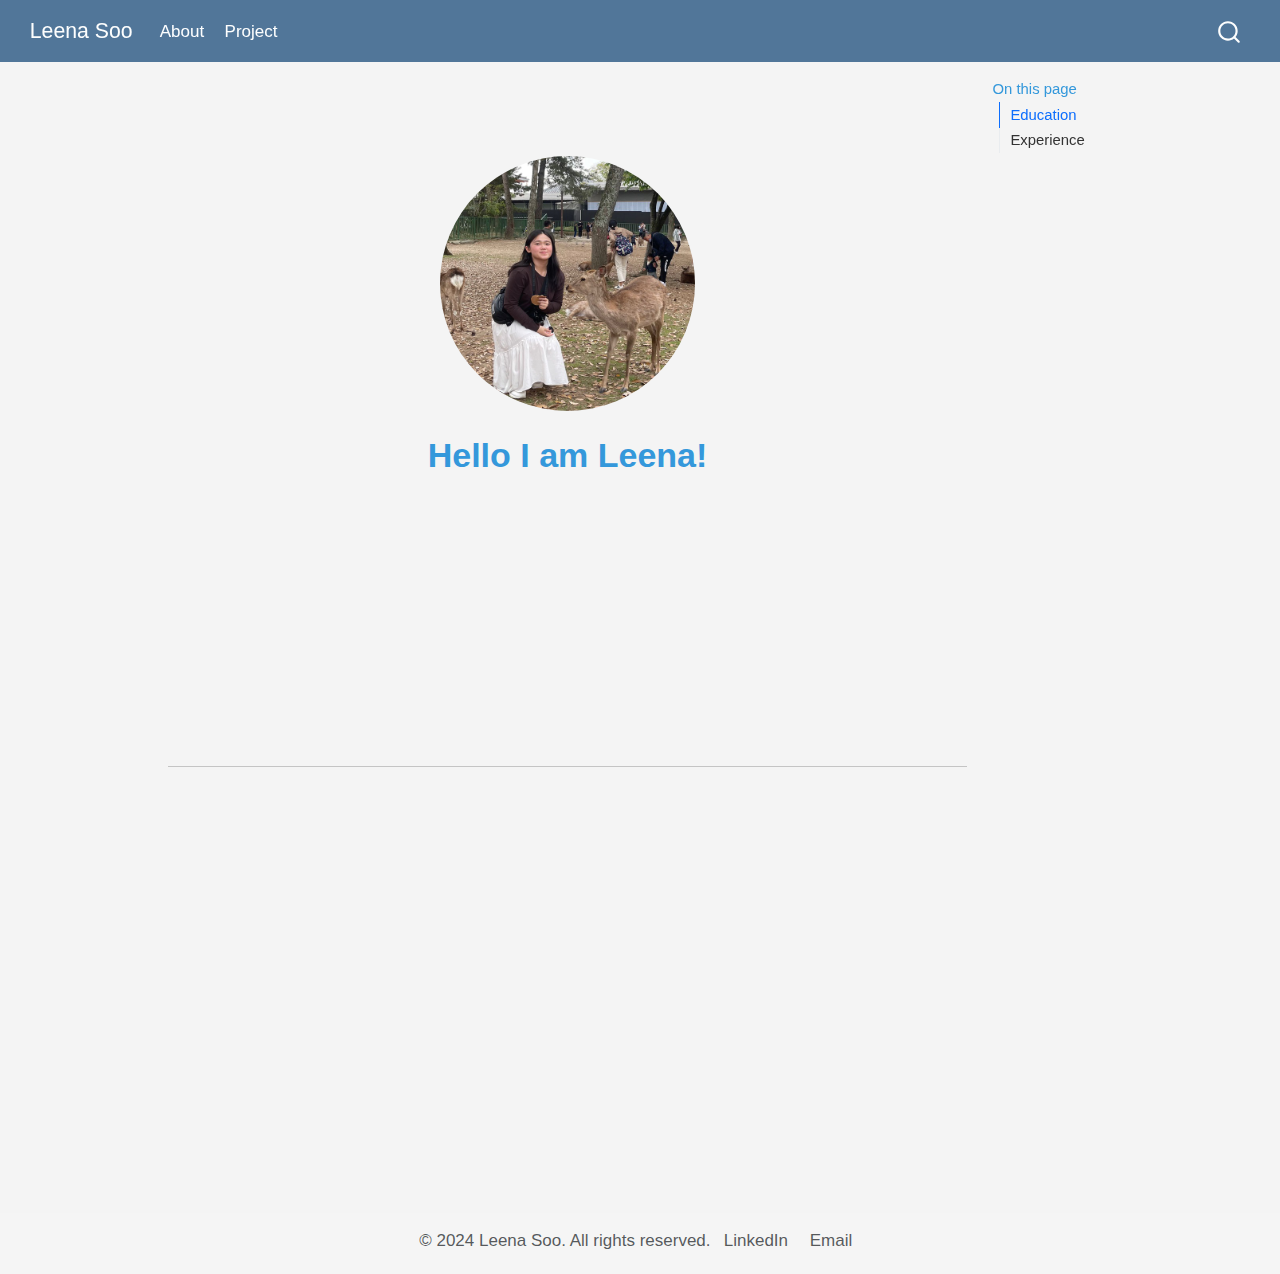
<file: docs/index.html>
<!DOCTYPE html>
<html xmlns="http://www.w3.org/1999/xhtml" lang="en" xml:lang="en"><head>

<meta charset="utf-8">
<meta name="generator" content="quarto-1.4.554">

<meta name="viewport" content="width=device-width, initial-scale=1.0, user-scalable=yes">


<title>Leena Soo - Hello I am Leena!</title>
<style>
code{white-space: pre-wrap;}
span.smallcaps{font-variant: small-caps;}
div.columns{display: flex; gap: min(4vw, 1.5em);}
div.column{flex: auto; overflow-x: auto;}
div.hanging-indent{margin-left: 1.5em; text-indent: -1.5em;}
ul.task-list{list-style: none;}
ul.task-list li input[type="checkbox"] {
  width: 0.8em;
  margin: 0 0.8em 0.2em -1em; /* quarto-specific, see https://github.com/quarto-dev/quarto-cli/issues/4556 */ 
  vertical-align: middle;
}
</style>


<script src="site_libs/quarto-nav/quarto-nav.js"></script>
<script src="site_libs/quarto-nav/headroom.min.js"></script>
<script src="site_libs/clipboard/clipboard.min.js"></script>
<script src="site_libs/quarto-search/autocomplete.umd.js"></script>
<script src="site_libs/quarto-search/fuse.min.js"></script>
<script src="site_libs/quarto-search/quarto-search.js"></script>
<meta name="quarto:offset" content="./">
<script src="site_libs/quarto-html/quarto.js"></script>
<script src="site_libs/quarto-html/popper.min.js"></script>
<script src="site_libs/quarto-html/tippy.umd.min.js"></script>
<link href="site_libs/quarto-html/tippy.css" rel="stylesheet">
<link href="site_libs/quarto-html/quarto-syntax-highlighting.css" rel="stylesheet" id="quarto-text-highlighting-styles">
<script src="site_libs/bootstrap/bootstrap.min.js"></script>
<link href="site_libs/bootstrap/bootstrap-icons.css" rel="stylesheet">
<link href="site_libs/bootstrap/bootstrap.min.css" rel="stylesheet" id="quarto-bootstrap" data-mode="light">
<script id="quarto-search-options" type="application/json">{
  "location": "navbar",
  "copy-button": false,
  "collapse-after": 3,
  "panel-placement": "end",
  "type": "overlay",
  "limit": 50,
  "keyboard-shortcut": [
    "f",
    "/",
    "s"
  ],
  "show-item-context": false,
  "language": {
    "search-no-results-text": "No results",
    "search-matching-documents-text": "matching documents",
    "search-copy-link-title": "Copy link to search",
    "search-hide-matches-text": "Hide additional matches",
    "search-more-match-text": "more match in this document",
    "search-more-matches-text": "more matches in this document",
    "search-clear-button-title": "Clear",
    "search-text-placeholder": "",
    "search-detached-cancel-button-title": "Cancel",
    "search-submit-button-title": "Submit",
    "search-label": "Search"
  }
}</script>


<link rel="stylesheet" href="styles.css">
</head>

<body class="nav-fixed">

<div id="quarto-search-results"></div>
  <header id="quarto-header" class="headroom fixed-top">
    <nav class="navbar navbar-expand-lg " data-bs-theme="dark">
      <div class="navbar-container container-fluid">
      <div class="navbar-brand-container mx-auto">
    <a class="navbar-brand" href="./index.html">
    <span class="navbar-title">Leena Soo</span>
    </a>
  </div>
            <div id="quarto-search" class="" title="Search"></div>
          <button class="navbar-toggler" type="button" data-bs-toggle="collapse" data-bs-target="#navbarCollapse" aria-controls="navbarCollapse" aria-expanded="false" aria-label="Toggle navigation" onclick="if (window.quartoToggleHeadroom) { window.quartoToggleHeadroom(); }">
  <span class="navbar-toggler-icon"></span>
</button>
          <div class="collapse navbar-collapse" id="navbarCollapse">
            <ul class="navbar-nav navbar-nav-scroll me-auto">
  <li class="nav-item">
    <a class="nav-link active" href="./index.html" aria-current="page"> 
<span class="menu-text">About</span></a>
  </li>  
  <li class="nav-item">
    <a class="nav-link" href="./project.html"> 
<span class="menu-text">Project</span></a>
  </li>  
</ul>
          </div> <!-- /navcollapse -->
          <div class="quarto-navbar-tools">
</div>
      </div> <!-- /container-fluid -->
    </nav>
</header>
<!-- content -->
<div id="quarto-content" class="quarto-container page-columns page-rows-contents page-layout-article page-navbar">
<!-- sidebar -->
<!-- margin-sidebar -->
    <div id="quarto-margin-sidebar" class="sidebar margin-sidebar">
        <nav id="TOC" role="doc-toc" class="toc-active">
    <h2 id="toc-title">On this page</h2>
  <ul>
  <li><a href="#education" id="toc-education" class="nav-link active" data-scroll-target="#education">Education</a></li>
  <li><a href="#experience" id="toc-experience" class="nav-link" data-scroll-target="#experience">Experience</a></li>
  </ul>
</nav>
    </div>
<!-- main -->
<div class="quarto-about-jolla content">
  <img src="img/me.jpg" class="about-image
  round " style="height: 15em; width: 15em;">
 <header id="title-block-header" class="quarto-title-block default">
<div class="quarto-title">
<h1 class="title">Hello I am Leena!</h1>
</div>
<div class="quarto-title-meta">
  </div>
</header><main class="content" id="quarto-document-content">

<script>
console.log('JS file loaded');
document.addEventListener("DOMContentLoaded", function() {
  const elements = document.querySelectorAll(".slide-in");
  const elementInView = (el, percentageScroll = 100) => {
    const elementTop = el.getBoundingClientRect().top;
    return (
      elementTop <=
      ((window.innerHeight || document.documentElement.clientHeight) * (percentageScroll / 100))
    );
  };
  const displayScrollElement = (element) => {
    element.classList.add("visible");
  };
  const hideScrollElement = (element) => {
    element.classList.remove("visible");
  };
  const handleScrollAnimation = () => {
    elements.forEach((el) => {
      if (elementInView(el, 90)) {
        displayScrollElement(el);
      } else {
        hideScrollElement(el);
      }
    });
  };
  window.addEventListener("scroll", () => {
    handleScrollAnimation();
  });
});
</script>
<div class="slide-in">
<p>A full time university student on a quest to master the art of Artificial Intelligence. When I’m not busy convincing my code to run without breaking, you can find me capturing the world through my camera lens—because if AI doesn’t take over, at least I’ll have some great photos to document it! My life is a fine balance between training neural networks and training myself to survive on minimal sleep. Join me on this adventure where the only thing more complex than AI algorithms is figuring out how to frame the perfect picture!</p>
</div>
<div class="slide-in">
<div class="social-links">
<p><a href="https://www.linkedin.com/in/leenaswq/" class="btn btn-outline-dark btn-sm" role="button" target="_blank" rel="noopener noreferrer"> <i class="fab fa-linkedin"></i> LinkedIn </a> <a href="mailto:leenaswq@gmail.com" class="btn btn-outline-dark btn-sm" role="button"> <i class="fas fa-envelope"></i> Email </a></p>
</div>
</div>
<hr>
<section id="education" class="level2 slide-in">
<h2 data-anchor-id="education">Education</h2>
<p>Singapore Institute of Technology, SIT | Singapore Bachelor’s Degree in Applied Artificial Intelligence | Aug 2023 - present</p>
<p>Singapore Polytechnic, SP | Singapore Diploma in Bioengineering | April 2019 - May 2022</p>
</section>
<section id="experience" class="level2 slide-in">
<h2 data-anchor-id="experience">Experience</h2>
<p>New Valve Technology Singapore (Biosensors) | Assistant R&amp;D Engineer | Aug 2022 - Aug 2023 BMEC.asia | Service Sales Intern | Sept 2021 - Feb 2022</p>
</section>


</main>  
</div>
 <!-- /main -->
<footer class="footer text-center">

  <div class="container">

    <span class="text-muted">© 2024 Leena Soo. All rights reserved.</span>

    <a href="https://www.linkedin.com/in/leenaswq/" class="text-muted mx-2" target="_blank" rel="noopener noreferrer">

      <i class="fab fa-linkedin"></i> LinkedIn

    </a>

    <a href="mailto:leenaswq@gmail.com" class="text-muted mx-2">

      <i class="fas fa-envelope"></i> Email

    </a>

  </div>

</footer>
<script id="quarto-html-after-body" type="application/javascript">
window.document.addEventListener("DOMContentLoaded", function (event) {
  const toggleBodyColorMode = (bsSheetEl) => {
    const mode = bsSheetEl.getAttribute("data-mode");
    const bodyEl = window.document.querySelector("body");
    if (mode === "dark") {
      bodyEl.classList.add("quarto-dark");
      bodyEl.classList.remove("quarto-light");
    } else {
      bodyEl.classList.add("quarto-light");
      bodyEl.classList.remove("quarto-dark");
    }
  }
  const toggleBodyColorPrimary = () => {
    const bsSheetEl = window.document.querySelector("link#quarto-bootstrap");
    if (bsSheetEl) {
      toggleBodyColorMode(bsSheetEl);
    }
  }
  toggleBodyColorPrimary();  
  const isCodeAnnotation = (el) => {
    for (const clz of el.classList) {
      if (clz.startsWith('code-annotation-')) {                     
        return true;
      }
    }
    return false;
  }
  const clipboard = new window.ClipboardJS('.code-copy-button', {
    text: function(trigger) {
      const codeEl = trigger.previousElementSibling.cloneNode(true);
      for (const childEl of codeEl.children) {
        if (isCodeAnnotation(childEl)) {
          childEl.remove();
        }
      }
      return codeEl.innerText;
    }
  });
  clipboard.on('success', function(e) {
    // button target
    const button = e.trigger;
    // don't keep focus
    button.blur();
    // flash "checked"
    button.classList.add('code-copy-button-checked');
    var currentTitle = button.getAttribute("title");
    button.setAttribute("title", "Copied!");
    let tooltip;
    if (window.bootstrap) {
      button.setAttribute("data-bs-toggle", "tooltip");
      button.setAttribute("data-bs-placement", "left");
      button.setAttribute("data-bs-title", "Copied!");
      tooltip = new bootstrap.Tooltip(button, 
        { trigger: "manual", 
          customClass: "code-copy-button-tooltip",
          offset: [0, -8]});
      tooltip.show();    
    }
    setTimeout(function() {
      if (tooltip) {
        tooltip.hide();
        button.removeAttribute("data-bs-title");
        button.removeAttribute("data-bs-toggle");
        button.removeAttribute("data-bs-placement");
      }
      button.setAttribute("title", currentTitle);
      button.classList.remove('code-copy-button-checked');
    }, 1000);
    // clear code selection
    e.clearSelection();
  });
    var localhostRegex = new RegExp(/^(?:http|https):\/\/localhost\:?[0-9]*\//);
    var mailtoRegex = new RegExp(/^mailto:/);
      var filterRegex = new RegExp('/' + window.location.host + '/');
    var isInternal = (href) => {
        return filterRegex.test(href) || localhostRegex.test(href) || mailtoRegex.test(href);
    }
    // Inspect non-navigation links and adorn them if external
 	var links = window.document.querySelectorAll('a[href]:not(.nav-link):not(.navbar-brand):not(.toc-action):not(.sidebar-link):not(.sidebar-item-toggle):not(.pagination-link):not(.no-external):not([aria-hidden]):not(.dropdown-item):not(.quarto-navigation-tool)');
    for (var i=0; i<links.length; i++) {
      const link = links[i];
      if (!isInternal(link.href)) {
        // undo the damage that might have been done by quarto-nav.js in the case of
        // links that we want to consider external
        if (link.dataset.originalHref !== undefined) {
          link.href = link.dataset.originalHref;
        }
      }
    }
  function tippyHover(el, contentFn, onTriggerFn, onUntriggerFn) {
    const config = {
      allowHTML: true,
      maxWidth: 500,
      delay: 100,
      arrow: false,
      appendTo: function(el) {
          return el.parentElement;
      },
      interactive: true,
      interactiveBorder: 10,
      theme: 'quarto',
      placement: 'bottom-start',
    };
    if (contentFn) {
      config.content = contentFn;
    }
    if (onTriggerFn) {
      config.onTrigger = onTriggerFn;
    }
    if (onUntriggerFn) {
      config.onUntrigger = onUntriggerFn;
    }
    window.tippy(el, config); 
  }
  const noterefs = window.document.querySelectorAll('a[role="doc-noteref"]');
  for (var i=0; i<noterefs.length; i++) {
    const ref = noterefs[i];
    tippyHover(ref, function() {
      // use id or data attribute instead here
      let href = ref.getAttribute('data-footnote-href') || ref.getAttribute('href');
      try { href = new URL(href).hash; } catch {}
      const id = href.replace(/^#\/?/, "");
      const note = window.document.getElementById(id);
      if (note) {
        return note.innerHTML;
      } else {
        return "";
      }
    });
  }
  const xrefs = window.document.querySelectorAll('a.quarto-xref');
  const processXRef = (id, note) => {
    // Strip column container classes
    const stripColumnClz = (el) => {
      el.classList.remove("page-full", "page-columns");
      if (el.children) {
        for (const child of el.children) {
          stripColumnClz(child);
        }
      }
    }
    stripColumnClz(note)
    if (id === null || id.startsWith('sec-')) {
      // Special case sections, only their first couple elements
      const container = document.createElement("div");
      if (note.children && note.children.length > 2) {
        container.appendChild(note.children[0].cloneNode(true));
        for (let i = 1; i < note.children.length; i++) {
          const child = note.children[i];
          if (child.tagName === "P" && child.innerText === "") {
            continue;
          } else {
            container.appendChild(child.cloneNode(true));
            break;
          }
        }
        if (window.Quarto?.typesetMath) {
          window.Quarto.typesetMath(container);
        }
        return container.innerHTML
      } else {
        if (window.Quarto?.typesetMath) {
          window.Quarto.typesetMath(note);
        }
        return note.innerHTML;
      }
    } else {
      // Remove any anchor links if they are present
      const anchorLink = note.querySelector('a.anchorjs-link');
      if (anchorLink) {
        anchorLink.remove();
      }
      if (window.Quarto?.typesetMath) {
        window.Quarto.typesetMath(note);
      }
      // TODO in 1.5, we should make sure this works without a callout special case
      if (note.classList.contains("callout")) {
        return note.outerHTML;
      } else {
        return note.innerHTML;
      }
    }
  }
  for (var i=0; i<xrefs.length; i++) {
    const xref = xrefs[i];
    tippyHover(xref, undefined, function(instance) {
      instance.disable();
      let url = xref.getAttribute('href');
      let hash = undefined; 
      if (url.startsWith('#')) {
        hash = url;
      } else {
        try { hash = new URL(url).hash; } catch {}
      }
      if (hash) {
        const id = hash.replace(/^#\/?/, "");
        const note = window.document.getElementById(id);
        if (note !== null) {
          try {
            const html = processXRef(id, note.cloneNode(true));
            instance.setContent(html);
          } finally {
            instance.enable();
            instance.show();
          }
        } else {
          // See if we can fetch this
          fetch(url.split('#')[0])
          .then(res => res.text())
          .then(html => {
            const parser = new DOMParser();
            const htmlDoc = parser.parseFromString(html, "text/html");
            const note = htmlDoc.getElementById(id);
            if (note !== null) {
              const html = processXRef(id, note);
              instance.setContent(html);
            } 
          }).finally(() => {
            instance.enable();
            instance.show();
          });
        }
      } else {
        // See if we can fetch a full url (with no hash to target)
        // This is a special case and we should probably do some content thinning / targeting
        fetch(url)
        .then(res => res.text())
        .then(html => {
          const parser = new DOMParser();
          const htmlDoc = parser.parseFromString(html, "text/html");
          const note = htmlDoc.querySelector('main.content');
          if (note !== null) {
            // This should only happen for chapter cross references
            // (since there is no id in the URL)
            // remove the first header
            if (note.children.length > 0 && note.children[0].tagName === "HEADER") {
              note.children[0].remove();
            }
            const html = processXRef(null, note);
            instance.setContent(html);
          } 
        }).finally(() => {
          instance.enable();
          instance.show();
        });
      }
    }, function(instance) {
    });
  }
      let selectedAnnoteEl;
      const selectorForAnnotation = ( cell, annotation) => {
        let cellAttr = 'data-code-cell="' + cell + '"';
        let lineAttr = 'data-code-annotation="' +  annotation + '"';
        const selector = 'span[' + cellAttr + '][' + lineAttr + ']';
        return selector;
      }
      const selectCodeLines = (annoteEl) => {
        const doc = window.document;
        const targetCell = annoteEl.getAttribute("data-target-cell");
        const targetAnnotation = annoteEl.getAttribute("data-target-annotation");
        const annoteSpan = window.document.querySelector(selectorForAnnotation(targetCell, targetAnnotation));
        const lines = annoteSpan.getAttribute("data-code-lines").split(",");
        const lineIds = lines.map((line) => {
          return targetCell + "-" + line;
        })
        let top = null;
        let height = null;
        let parent = null;
        if (lineIds.length > 0) {
            //compute the position of the single el (top and bottom and make a div)
            const el = window.document.getElementById(lineIds[0]);
            top = el.offsetTop;
            height = el.offsetHeight;
            parent = el.parentElement.parentElement;
          if (lineIds.length > 1) {
            const lastEl = window.document.getElementById(lineIds[lineIds.length - 1]);
            const bottom = lastEl.offsetTop + lastEl.offsetHeight;
            height = bottom - top;
          }
          if (top !== null && height !== null && parent !== null) {
            // cook up a div (if necessary) and position it 
            let div = window.document.getElementById("code-annotation-line-highlight");
            if (div === null) {
              div = window.document.createElement("div");
              div.setAttribute("id", "code-annotation-line-highlight");
              div.style.position = 'absolute';
              parent.appendChild(div);
            }
            div.style.top = top - 2 + "px";
            div.style.height = height + 4 + "px";
            div.style.left = 0;
            let gutterDiv = window.document.getElementById("code-annotation-line-highlight-gutter");
            if (gutterDiv === null) {
              gutterDiv = window.document.createElement("div");
              gutterDiv.setAttribute("id", "code-annotation-line-highlight-gutter");
              gutterDiv.style.position = 'absolute';
              const codeCell = window.document.getElementById(targetCell);
              const gutter = codeCell.querySelector('.code-annotation-gutter');
              gutter.appendChild(gutterDiv);
            }
            gutterDiv.style.top = top - 2 + "px";
            gutterDiv.style.height = height + 4 + "px";
          }
          selectedAnnoteEl = annoteEl;
        }
      };
      const unselectCodeLines = () => {
        const elementsIds = ["code-annotation-line-highlight", "code-annotation-line-highlight-gutter"];
        elementsIds.forEach((elId) => {
          const div = window.document.getElementById(elId);
          if (div) {
            div.remove();
          }
        });
        selectedAnnoteEl = undefined;
      };
        // Handle positioning of the toggle
    window.addEventListener(
      "resize",
      throttle(() => {
        elRect = undefined;
        if (selectedAnnoteEl) {
          selectCodeLines(selectedAnnoteEl);
        }
      }, 10)
    );
    function throttle(fn, ms) {
    let throttle = false;
    let timer;
      return (...args) => {
        if(!throttle) { // first call gets through
            fn.apply(this, args);
            throttle = true;
        } else { // all the others get throttled
            if(timer) clearTimeout(timer); // cancel #2
            timer = setTimeout(() => {
              fn.apply(this, args);
              timer = throttle = false;
            }, ms);
        }
      };
    }
      // Attach click handler to the DT
      const annoteDls = window.document.querySelectorAll('dt[data-target-cell]');
      for (const annoteDlNode of annoteDls) {
        annoteDlNode.addEventListener('click', (event) => {
          const clickedEl = event.target;
          if (clickedEl !== selectedAnnoteEl) {
            unselectCodeLines();
            const activeEl = window.document.querySelector('dt[data-target-cell].code-annotation-active');
            if (activeEl) {
              activeEl.classList.remove('code-annotation-active');
            }
            selectCodeLines(clickedEl);
            clickedEl.classList.add('code-annotation-active');
          } else {
            // Unselect the line
            unselectCodeLines();
            clickedEl.classList.remove('code-annotation-active');
          }
        });
      }
  const findCites = (el) => {
    const parentEl = el.parentElement;
    if (parentEl) {
      const cites = parentEl.dataset.cites;
      if (cites) {
        return {
          el,
          cites: cites.split(' ')
        };
      } else {
        return findCites(el.parentElement)
      }
    } else {
      return undefined;
    }
  };
  var bibliorefs = window.document.querySelectorAll('a[role="doc-biblioref"]');
  for (var i=0; i<bibliorefs.length; i++) {
    const ref = bibliorefs[i];
    const citeInfo = findCites(ref);
    if (citeInfo) {
      tippyHover(citeInfo.el, function() {
        var popup = window.document.createElement('div');
        citeInfo.cites.forEach(function(cite) {
          var citeDiv = window.document.createElement('div');
          citeDiv.classList.add('hanging-indent');
          citeDiv.classList.add('csl-entry');
          var biblioDiv = window.document.getElementById('ref-' + cite);
          if (biblioDiv) {
            citeDiv.innerHTML = biblioDiv.innerHTML;
          }
          popup.appendChild(citeDiv);
        });
        return popup.innerHTML;
      });
    }
  }
});
</script>
</div> <!-- /content -->




</body></html>
</file>
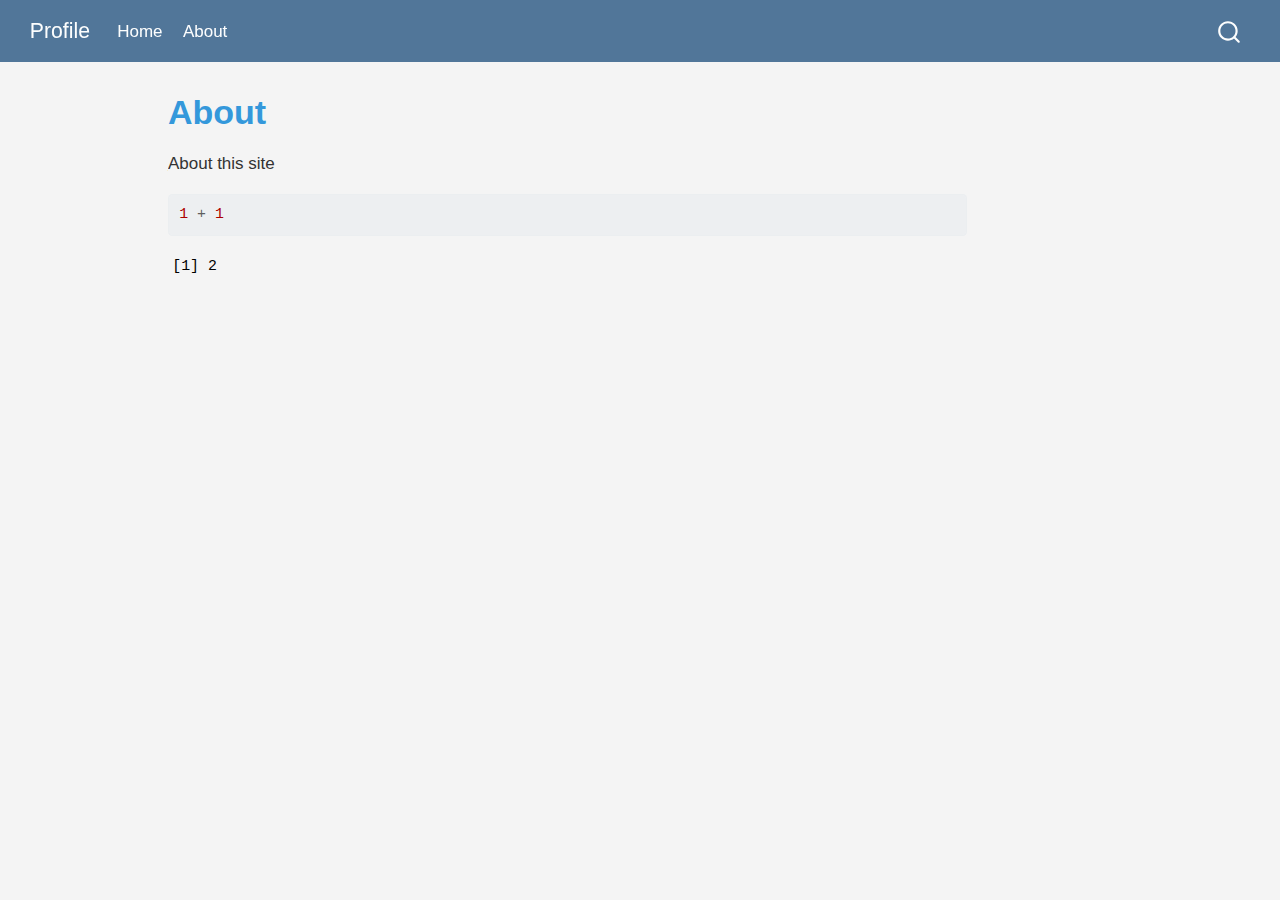
<file: docs/about.html>
<!DOCTYPE html>
<html xmlns="http://www.w3.org/1999/xhtml" lang="en" xml:lang="en"><head>

<meta charset="utf-8">
<meta name="generator" content="quarto-1.4.554">

<meta name="viewport" content="width=device-width, initial-scale=1.0, user-scalable=yes">


<title>Profile - About</title>
<style>
code{white-space: pre-wrap;}
span.smallcaps{font-variant: small-caps;}
div.columns{display: flex; gap: min(4vw, 1.5em);}
div.column{flex: auto; overflow-x: auto;}
div.hanging-indent{margin-left: 1.5em; text-indent: -1.5em;}
ul.task-list{list-style: none;}
ul.task-list li input[type="checkbox"] {
  width: 0.8em;
  margin: 0 0.8em 0.2em -1em; /* quarto-specific, see https://github.com/quarto-dev/quarto-cli/issues/4556 */ 
  vertical-align: middle;
}
/* CSS for syntax highlighting */
pre > code.sourceCode { white-space: pre; position: relative; }
pre > code.sourceCode > span { line-height: 1.25; }
pre > code.sourceCode > span:empty { height: 1.2em; }
.sourceCode { overflow: visible; }
code.sourceCode > span { color: inherit; text-decoration: inherit; }
div.sourceCode { margin: 1em 0; }
pre.sourceCode { margin: 0; }
@media screen {
div.sourceCode { overflow: auto; }
}
@media print {
pre > code.sourceCode { white-space: pre-wrap; }
pre > code.sourceCode > span { text-indent: -5em; padding-left: 5em; }
}
pre.numberSource code
  { counter-reset: source-line 0; }
pre.numberSource code > span
  { position: relative; left: -4em; counter-increment: source-line; }
pre.numberSource code > span > a:first-child::before
  { content: counter(source-line);
    position: relative; left: -1em; text-align: right; vertical-align: baseline;
    border: none; display: inline-block;
    -webkit-touch-callout: none; -webkit-user-select: none;
    -khtml-user-select: none; -moz-user-select: none;
    -ms-user-select: none; user-select: none;
    padding: 0 4px; width: 4em;
  }
pre.numberSource { margin-left: 3em;  padding-left: 4px; }
div.sourceCode
  {   }
@media screen {
pre > code.sourceCode > span > a:first-child::before { text-decoration: underline; }
}
</style>


<script src="site_libs/quarto-nav/quarto-nav.js"></script>
<script src="site_libs/quarto-nav/headroom.min.js"></script>
<script src="site_libs/clipboard/clipboard.min.js"></script>
<script src="site_libs/quarto-search/autocomplete.umd.js"></script>
<script src="site_libs/quarto-search/fuse.min.js"></script>
<script src="site_libs/quarto-search/quarto-search.js"></script>
<meta name="quarto:offset" content="./">
<script src="site_libs/quarto-html/quarto.js"></script>
<script src="site_libs/quarto-html/popper.min.js"></script>
<script src="site_libs/quarto-html/tippy.umd.min.js"></script>
<script src="site_libs/quarto-html/anchor.min.js"></script>
<link href="site_libs/quarto-html/tippy.css" rel="stylesheet">
<link href="site_libs/quarto-html/quarto-syntax-highlighting.css" rel="stylesheet" id="quarto-text-highlighting-styles">
<script src="site_libs/bootstrap/bootstrap.min.js"></script>
<link href="site_libs/bootstrap/bootstrap-icons.css" rel="stylesheet">
<link href="site_libs/bootstrap/bootstrap.min.css" rel="stylesheet" id="quarto-bootstrap" data-mode="light">
<script id="quarto-search-options" type="application/json">{
  "location": "navbar",
  "copy-button": false,
  "collapse-after": 3,
  "panel-placement": "end",
  "type": "overlay",
  "limit": 50,
  "keyboard-shortcut": [
    "f",
    "/",
    "s"
  ],
  "show-item-context": false,
  "language": {
    "search-no-results-text": "No results",
    "search-matching-documents-text": "matching documents",
    "search-copy-link-title": "Copy link to search",
    "search-hide-matches-text": "Hide additional matches",
    "search-more-match-text": "more match in this document",
    "search-more-matches-text": "more matches in this document",
    "search-clear-button-title": "Clear",
    "search-text-placeholder": "",
    "search-detached-cancel-button-title": "Cancel",
    "search-submit-button-title": "Submit",
    "search-label": "Search"
  }
}</script>


<link rel="stylesheet" href="styles.css">
</head>

<body class="nav-fixed">

<div id="quarto-search-results"></div>
  <header id="quarto-header" class="headroom fixed-top">
    <nav class="navbar navbar-expand-lg " data-bs-theme="dark">
      <div class="navbar-container container-fluid">
      <div class="navbar-brand-container mx-auto">
    <a class="navbar-brand" href="./index.html">
    <span class="navbar-title">Profile</span>
    </a>
  </div>
            <div id="quarto-search" class="" title="Search"></div>
          <button class="navbar-toggler" type="button" data-bs-toggle="collapse" data-bs-target="#navbarCollapse" aria-controls="navbarCollapse" aria-expanded="false" aria-label="Toggle navigation" onclick="if (window.quartoToggleHeadroom) { window.quartoToggleHeadroom(); }">
  <span class="navbar-toggler-icon"></span>
</button>
          <div class="collapse navbar-collapse" id="navbarCollapse">
            <ul class="navbar-nav navbar-nav-scroll me-auto">
  <li class="nav-item">
    <a class="nav-link" href="./index.html"> 
<span class="menu-text">Home</span></a>
  </li>  
  <li class="nav-item">
    <a class="nav-link active" href="./about.html" aria-current="page"> 
<span class="menu-text">About</span></a>
  </li>  
</ul>
          </div> <!-- /navcollapse -->
          <div class="quarto-navbar-tools">
</div>
      </div> <!-- /container-fluid -->
    </nav>
</header>
<!-- content -->
<div id="quarto-content" class="quarto-container page-columns page-rows-contents page-layout-article page-navbar">
<!-- sidebar -->
<!-- margin-sidebar -->
    <div id="quarto-margin-sidebar" class="sidebar margin-sidebar">
        
    </div>
<!-- main -->
<main class="content" id="quarto-document-content">

<header id="title-block-header" class="quarto-title-block default">
<div class="quarto-title">
<h1 class="title">About</h1>
</div>



<div class="quarto-title-meta">

    
  
    
  </div>
  


</header>


<p>About this site</p>
<div class="cell">
<div class="sourceCode cell-code" id="cb1"><pre class="sourceCode r code-with-copy"><code class="sourceCode r"><span id="cb1-1"><a href="#cb1-1" aria-hidden="true" tabindex="-1"></a><span class="dv">1</span> <span class="sc">+</span> <span class="dv">1</span></span></code><button title="Copy to Clipboard" class="code-copy-button"><i class="bi"></i></button></pre></div>
<div class="cell-output cell-output-stdout">
<pre><code>[1] 2</code></pre>
</div>
</div>



</main> <!-- /main -->
<script id="quarto-html-after-body" type="application/javascript">
window.document.addEventListener("DOMContentLoaded", function (event) {
  const toggleBodyColorMode = (bsSheetEl) => {
    const mode = bsSheetEl.getAttribute("data-mode");
    const bodyEl = window.document.querySelector("body");
    if (mode === "dark") {
      bodyEl.classList.add("quarto-dark");
      bodyEl.classList.remove("quarto-light");
    } else {
      bodyEl.classList.add("quarto-light");
      bodyEl.classList.remove("quarto-dark");
    }
  }
  const toggleBodyColorPrimary = () => {
    const bsSheetEl = window.document.querySelector("link#quarto-bootstrap");
    if (bsSheetEl) {
      toggleBodyColorMode(bsSheetEl);
    }
  }
  toggleBodyColorPrimary();  
  const icon = "";
  const anchorJS = new window.AnchorJS();
  anchorJS.options = {
    placement: 'right',
    icon: icon
  };
  anchorJS.add('.anchored');
  const isCodeAnnotation = (el) => {
    for (const clz of el.classList) {
      if (clz.startsWith('code-annotation-')) {                     
        return true;
      }
    }
    return false;
  }
  const clipboard = new window.ClipboardJS('.code-copy-button', {
    text: function(trigger) {
      const codeEl = trigger.previousElementSibling.cloneNode(true);
      for (const childEl of codeEl.children) {
        if (isCodeAnnotation(childEl)) {
          childEl.remove();
        }
      }
      return codeEl.innerText;
    }
  });
  clipboard.on('success', function(e) {
    // button target
    const button = e.trigger;
    // don't keep focus
    button.blur();
    // flash "checked"
    button.classList.add('code-copy-button-checked');
    var currentTitle = button.getAttribute("title");
    button.setAttribute("title", "Copied!");
    let tooltip;
    if (window.bootstrap) {
      button.setAttribute("data-bs-toggle", "tooltip");
      button.setAttribute("data-bs-placement", "left");
      button.setAttribute("data-bs-title", "Copied!");
      tooltip = new bootstrap.Tooltip(button, 
        { trigger: "manual", 
          customClass: "code-copy-button-tooltip",
          offset: [0, -8]});
      tooltip.show();    
    }
    setTimeout(function() {
      if (tooltip) {
        tooltip.hide();
        button.removeAttribute("data-bs-title");
        button.removeAttribute("data-bs-toggle");
        button.removeAttribute("data-bs-placement");
      }
      button.setAttribute("title", currentTitle);
      button.classList.remove('code-copy-button-checked');
    }, 1000);
    // clear code selection
    e.clearSelection();
  });
    var localhostRegex = new RegExp(/^(?:http|https):\/\/localhost\:?[0-9]*\//);
    var mailtoRegex = new RegExp(/^mailto:/);
      var filterRegex = new RegExp('/' + window.location.host + '/');
    var isInternal = (href) => {
        return filterRegex.test(href) || localhostRegex.test(href) || mailtoRegex.test(href);
    }
    // Inspect non-navigation links and adorn them if external
 	var links = window.document.querySelectorAll('a[href]:not(.nav-link):not(.navbar-brand):not(.toc-action):not(.sidebar-link):not(.sidebar-item-toggle):not(.pagination-link):not(.no-external):not([aria-hidden]):not(.dropdown-item):not(.quarto-navigation-tool)');
    for (var i=0; i<links.length; i++) {
      const link = links[i];
      if (!isInternal(link.href)) {
        // undo the damage that might have been done by quarto-nav.js in the case of
        // links that we want to consider external
        if (link.dataset.originalHref !== undefined) {
          link.href = link.dataset.originalHref;
        }
      }
    }
  function tippyHover(el, contentFn, onTriggerFn, onUntriggerFn) {
    const config = {
      allowHTML: true,
      maxWidth: 500,
      delay: 100,
      arrow: false,
      appendTo: function(el) {
          return el.parentElement;
      },
      interactive: true,
      interactiveBorder: 10,
      theme: 'quarto',
      placement: 'bottom-start',
    };
    if (contentFn) {
      config.content = contentFn;
    }
    if (onTriggerFn) {
      config.onTrigger = onTriggerFn;
    }
    if (onUntriggerFn) {
      config.onUntrigger = onUntriggerFn;
    }
    window.tippy(el, config); 
  }
  const noterefs = window.document.querySelectorAll('a[role="doc-noteref"]');
  for (var i=0; i<noterefs.length; i++) {
    const ref = noterefs[i];
    tippyHover(ref, function() {
      // use id or data attribute instead here
      let href = ref.getAttribute('data-footnote-href') || ref.getAttribute('href');
      try { href = new URL(href).hash; } catch {}
      const id = href.replace(/^#\/?/, "");
      const note = window.document.getElementById(id);
      if (note) {
        return note.innerHTML;
      } else {
        return "";
      }
    });
  }
  const xrefs = window.document.querySelectorAll('a.quarto-xref');
  const processXRef = (id, note) => {
    // Strip column container classes
    const stripColumnClz = (el) => {
      el.classList.remove("page-full", "page-columns");
      if (el.children) {
        for (const child of el.children) {
          stripColumnClz(child);
        }
      }
    }
    stripColumnClz(note)
    if (id === null || id.startsWith('sec-')) {
      // Special case sections, only their first couple elements
      const container = document.createElement("div");
      if (note.children && note.children.length > 2) {
        container.appendChild(note.children[0].cloneNode(true));
        for (let i = 1; i < note.children.length; i++) {
          const child = note.children[i];
          if (child.tagName === "P" && child.innerText === "") {
            continue;
          } else {
            container.appendChild(child.cloneNode(true));
            break;
          }
        }
        if (window.Quarto?.typesetMath) {
          window.Quarto.typesetMath(container);
        }
        return container.innerHTML
      } else {
        if (window.Quarto?.typesetMath) {
          window.Quarto.typesetMath(note);
        }
        return note.innerHTML;
      }
    } else {
      // Remove any anchor links if they are present
      const anchorLink = note.querySelector('a.anchorjs-link');
      if (anchorLink) {
        anchorLink.remove();
      }
      if (window.Quarto?.typesetMath) {
        window.Quarto.typesetMath(note);
      }
      // TODO in 1.5, we should make sure this works without a callout special case
      if (note.classList.contains("callout")) {
        return note.outerHTML;
      } else {
        return note.innerHTML;
      }
    }
  }
  for (var i=0; i<xrefs.length; i++) {
    const xref = xrefs[i];
    tippyHover(xref, undefined, function(instance) {
      instance.disable();
      let url = xref.getAttribute('href');
      let hash = undefined; 
      if (url.startsWith('#')) {
        hash = url;
      } else {
        try { hash = new URL(url).hash; } catch {}
      }
      if (hash) {
        const id = hash.replace(/^#\/?/, "");
        const note = window.document.getElementById(id);
        if (note !== null) {
          try {
            const html = processXRef(id, note.cloneNode(true));
            instance.setContent(html);
          } finally {
            instance.enable();
            instance.show();
          }
        } else {
          // See if we can fetch this
          fetch(url.split('#')[0])
          .then(res => res.text())
          .then(html => {
            const parser = new DOMParser();
            const htmlDoc = parser.parseFromString(html, "text/html");
            const note = htmlDoc.getElementById(id);
            if (note !== null) {
              const html = processXRef(id, note);
              instance.setContent(html);
            } 
          }).finally(() => {
            instance.enable();
            instance.show();
          });
        }
      } else {
        // See if we can fetch a full url (with no hash to target)
        // This is a special case and we should probably do some content thinning / targeting
        fetch(url)
        .then(res => res.text())
        .then(html => {
          const parser = new DOMParser();
          const htmlDoc = parser.parseFromString(html, "text/html");
          const note = htmlDoc.querySelector('main.content');
          if (note !== null) {
            // This should only happen for chapter cross references
            // (since there is no id in the URL)
            // remove the first header
            if (note.children.length > 0 && note.children[0].tagName === "HEADER") {
              note.children[0].remove();
            }
            const html = processXRef(null, note);
            instance.setContent(html);
          } 
        }).finally(() => {
          instance.enable();
          instance.show();
        });
      }
    }, function(instance) {
    });
  }
      let selectedAnnoteEl;
      const selectorForAnnotation = ( cell, annotation) => {
        let cellAttr = 'data-code-cell="' + cell + '"';
        let lineAttr = 'data-code-annotation="' +  annotation + '"';
        const selector = 'span[' + cellAttr + '][' + lineAttr + ']';
        return selector;
      }
      const selectCodeLines = (annoteEl) => {
        const doc = window.document;
        const targetCell = annoteEl.getAttribute("data-target-cell");
        const targetAnnotation = annoteEl.getAttribute("data-target-annotation");
        const annoteSpan = window.document.querySelector(selectorForAnnotation(targetCell, targetAnnotation));
        const lines = annoteSpan.getAttribute("data-code-lines").split(",");
        const lineIds = lines.map((line) => {
          return targetCell + "-" + line;
        })
        let top = null;
        let height = null;
        let parent = null;
        if (lineIds.length > 0) {
            //compute the position of the single el (top and bottom and make a div)
            const el = window.document.getElementById(lineIds[0]);
            top = el.offsetTop;
            height = el.offsetHeight;
            parent = el.parentElement.parentElement;
          if (lineIds.length > 1) {
            const lastEl = window.document.getElementById(lineIds[lineIds.length - 1]);
            const bottom = lastEl.offsetTop + lastEl.offsetHeight;
            height = bottom - top;
          }
          if (top !== null && height !== null && parent !== null) {
            // cook up a div (if necessary) and position it 
            let div = window.document.getElementById("code-annotation-line-highlight");
            if (div === null) {
              div = window.document.createElement("div");
              div.setAttribute("id", "code-annotation-line-highlight");
              div.style.position = 'absolute';
              parent.appendChild(div);
            }
            div.style.top = top - 2 + "px";
            div.style.height = height + 4 + "px";
            div.style.left = 0;
            let gutterDiv = window.document.getElementById("code-annotation-line-highlight-gutter");
            if (gutterDiv === null) {
              gutterDiv = window.document.createElement("div");
              gutterDiv.setAttribute("id", "code-annotation-line-highlight-gutter");
              gutterDiv.style.position = 'absolute';
              const codeCell = window.document.getElementById(targetCell);
              const gutter = codeCell.querySelector('.code-annotation-gutter');
              gutter.appendChild(gutterDiv);
            }
            gutterDiv.style.top = top - 2 + "px";
            gutterDiv.style.height = height + 4 + "px";
          }
          selectedAnnoteEl = annoteEl;
        }
      };
      const unselectCodeLines = () => {
        const elementsIds = ["code-annotation-line-highlight", "code-annotation-line-highlight-gutter"];
        elementsIds.forEach((elId) => {
          const div = window.document.getElementById(elId);
          if (div) {
            div.remove();
          }
        });
        selectedAnnoteEl = undefined;
      };
        // Handle positioning of the toggle
    window.addEventListener(
      "resize",
      throttle(() => {
        elRect = undefined;
        if (selectedAnnoteEl) {
          selectCodeLines(selectedAnnoteEl);
        }
      }, 10)
    );
    function throttle(fn, ms) {
    let throttle = false;
    let timer;
      return (...args) => {
        if(!throttle) { // first call gets through
            fn.apply(this, args);
            throttle = true;
        } else { // all the others get throttled
            if(timer) clearTimeout(timer); // cancel #2
            timer = setTimeout(() => {
              fn.apply(this, args);
              timer = throttle = false;
            }, ms);
        }
      };
    }
      // Attach click handler to the DT
      const annoteDls = window.document.querySelectorAll('dt[data-target-cell]');
      for (const annoteDlNode of annoteDls) {
        annoteDlNode.addEventListener('click', (event) => {
          const clickedEl = event.target;
          if (clickedEl !== selectedAnnoteEl) {
            unselectCodeLines();
            const activeEl = window.document.querySelector('dt[data-target-cell].code-annotation-active');
            if (activeEl) {
              activeEl.classList.remove('code-annotation-active');
            }
            selectCodeLines(clickedEl);
            clickedEl.classList.add('code-annotation-active');
          } else {
            // Unselect the line
            unselectCodeLines();
            clickedEl.classList.remove('code-annotation-active');
          }
        });
      }
  const findCites = (el) => {
    const parentEl = el.parentElement;
    if (parentEl) {
      const cites = parentEl.dataset.cites;
      if (cites) {
        return {
          el,
          cites: cites.split(' ')
        };
      } else {
        return findCites(el.parentElement)
      }
    } else {
      return undefined;
    }
  };
  var bibliorefs = window.document.querySelectorAll('a[role="doc-biblioref"]');
  for (var i=0; i<bibliorefs.length; i++) {
    const ref = bibliorefs[i];
    const citeInfo = findCites(ref);
    if (citeInfo) {
      tippyHover(citeInfo.el, function() {
        var popup = window.document.createElement('div');
        citeInfo.cites.forEach(function(cite) {
          var citeDiv = window.document.createElement('div');
          citeDiv.classList.add('hanging-indent');
          citeDiv.classList.add('csl-entry');
          var biblioDiv = window.document.getElementById('ref-' + cite);
          if (biblioDiv) {
            citeDiv.innerHTML = biblioDiv.innerHTML;
          }
          popup.appendChild(citeDiv);
        });
        return popup.innerHTML;
      });
    }
  }
});
</script>
</div> <!-- /content -->




</body></html>
</file>
<file: docs/site_libs/quarto-html/tippy.css>
.tippy-box[data-animation=fade][data-state=hidden]{opacity:0}[data-tippy-root]{max-width:calc(100vw - 10px)}.tippy-box{position:relative;background-color:#333;color:#fff;border-radius:4px;font-size:14px;line-height:1.4;white-space:normal;outline:0;transition-property:transform,visibility,opacity}.tippy-box[data-placement^=top]>.tippy-arrow{bottom:0}.tippy-box[data-placement^=top]>.tippy-arrow:before{bottom:-7px;left:0;border-width:8px 8px 0;border-top-color:initial;transform-origin:center top}.tippy-box[data-placement^=bottom]>.tippy-arrow{top:0}.tippy-box[data-placement^=bottom]>.tippy-arrow:before{top:-7px;left:0;border-width:0 8px 8px;border-bottom-color:initial;transform-origin:center bottom}.tippy-box[data-placement^=left]>.tippy-arrow{right:0}.tippy-box[data-placement^=left]>.tippy-arrow:before{border-width:8px 0 8px 8px;border-left-color:initial;right:-7px;transform-origin:center left}.tippy-box[data-placement^=right]>.tippy-arrow{left:0}.tippy-box[data-placement^=right]>.tippy-arrow:before{left:-7px;border-width:8px 8px 8px 0;border-right-color:initial;transform-origin:center right}.tippy-box[data-inertia][data-state=visible]{transition-timing-function:cubic-bezier(.54,1.5,.38,1.11)}.tippy-arrow{width:16px;height:16px;color:#333}.tippy-arrow:before{content:"";position:absolute;border-color:transparent;border-style:solid}.tippy-content{position:relative;padding:5px 9px;z-index:1}
</file>
<file: docs/site_libs/quarto-html/quarto-syntax-highlighting.css>
/* quarto syntax highlight colors */
:root {
  --quarto-hl-ot-color: #003B4F;
  --quarto-hl-at-color: #657422;
  --quarto-hl-ss-color: #20794D;
  --quarto-hl-an-color: #5E5E5E;
  --quarto-hl-fu-color: #4758AB;
  --quarto-hl-st-color: #20794D;
  --quarto-hl-cf-color: #003B4F;
  --quarto-hl-op-color: #5E5E5E;
  --quarto-hl-er-color: #AD0000;
  --quarto-hl-bn-color: #AD0000;
  --quarto-hl-al-color: #AD0000;
  --quarto-hl-va-color: #111111;
  --quarto-hl-bu-color: inherit;
  --quarto-hl-ex-color: inherit;
  --quarto-hl-pp-color: #AD0000;
  --quarto-hl-in-color: #5E5E5E;
  --quarto-hl-vs-color: #20794D;
  --quarto-hl-wa-color: #5E5E5E;
  --quarto-hl-do-color: #5E5E5E;
  --quarto-hl-im-color: #00769E;
  --quarto-hl-ch-color: #20794D;
  --quarto-hl-dt-color: #AD0000;
  --quarto-hl-fl-color: #AD0000;
  --quarto-hl-co-color: #5E5E5E;
  --quarto-hl-cv-color: #5E5E5E;
  --quarto-hl-cn-color: #8f5902;
  --quarto-hl-sc-color: #5E5E5E;
  --quarto-hl-dv-color: #AD0000;
  --quarto-hl-kw-color: #003B4F;
}

/* other quarto variables */
:root {
  --quarto-font-monospace: SFMono-Regular, Menlo, Monaco, Consolas, "Liberation Mono", "Courier New", monospace;
}

pre > code.sourceCode > span {
  color: #003B4F;
}

code span {
  color: #003B4F;
}

code.sourceCode > span {
  color: #003B4F;
}

div.sourceCode,
div.sourceCode pre.sourceCode {
  color: #003B4F;
}

code span.ot {
  color: #003B4F;
  font-style: inherit;
}

code span.at {
  color: #657422;
  font-style: inherit;
}

code span.ss {
  color: #20794D;
  font-style: inherit;
}

code span.an {
  color: #5E5E5E;
  font-style: inherit;
}

code span.fu {
  color: #4758AB;
  font-style: inherit;
}

code span.st {
  color: #20794D;
  font-style: inherit;
}

code span.cf {
  color: #003B4F;
  font-style: inherit;
}

code span.op {
  color: #5E5E5E;
  font-style: inherit;
}

code span.er {
  color: #AD0000;
  font-style: inherit;
}

code span.bn {
  color: #AD0000;
  font-style: inherit;
}

code span.al {
  color: #AD0000;
  font-style: inherit;
}

code span.va {
  color: #111111;
  font-style: inherit;
}

code span.bu {
  font-style: inherit;
}

code span.ex {
  font-style: inherit;
}

code span.pp {
  color: #AD0000;
  font-style: inherit;
}

code span.in {
  color: #5E5E5E;
  font-style: inherit;
}

code span.vs {
  color: #20794D;
  font-style: inherit;
}

code span.wa {
  color: #5E5E5E;
  font-style: italic;
}

code span.do {
  color: #5E5E5E;
  font-style: italic;
}

code span.im {
  color: #00769E;
  font-style: inherit;
}

code span.ch {
  color: #20794D;
  font-style: inherit;
}

code span.dt {
  color: #AD0000;
  font-style: inherit;
}

code span.fl {
  color: #AD0000;
  font-style: inherit;
}

code span.co {
  color: #5E5E5E;
  font-style: inherit;
}

code span.cv {
  color: #5E5E5E;
  font-style: italic;
}

code span.cn {
  color: #8f5902;
  font-style: inherit;
}

code span.sc {
  color: #5E5E5E;
  font-style: inherit;
}

code span.dv {
  color: #AD0000;
  font-style: inherit;
}

code span.kw {
  color: #003B4F;
  font-style: inherit;
}

.prevent-inlining {
  content: "</";
}

/*# sourceMappingURL=debc5d5d77c3f9108843748ff7464032.css.map */
</file>
<file: docs/styles.css>
:root {
  --primary-color: #3498db;
  --secondary-color: #2c3e50;
  --text-color: #333;
  --background-color: #f4f4f4;
}

.bouncing-title {
  display: inline-block;
  font-size: 2em;
  animation: bounce 1s ease-out;
}

@keyframes bounce {
  0% {
    transform: translateY(-100px);
    opacity: 0;
  }
  50% {
    transform: translateY(30px);
    opacity: 1;
  }
  70% {
    transform: translateY(-15px);
  }
  100% {
    transform: translateY(0);
  }
}

body {
  font-family: 'Arial', sans-serif;
  line-height: 1.6;
  color: var(--text-color);
  background-color: var(--background-color);
  display: flex;
  flex-direction: column;
  min-height: 100vh;
}

h1, h2, h3 {
  color: var(--primary-color);
}

a {
  color: var(--secondary-color);
  text-decoration: none;
}

a:hover {
  text-decoration: underline;
}

@media screen and (max-width: 768px) {
  /* Styles for smaller screens */
}

@media screen and (min-width: 769px) and (max-width: 1024px) {
  /* Styles for medium-sized screens */
}

@media screen and (min-width: 1025px) {
  /* Styles for larger screens */
}

.btn {
  padding: 10px 20px;
  background-color: var(--primary-color);
  color: white;
  border: none;
  border-radius: 5px;
  transition: background-color 0.3s ease;
}

.btn:hover {
  background-color: var(--secondary-color);
}

main {
  flex: 1;
}

.social-links {
  margin: 20px 0;
  text-align: center;
}

.footer {
  margin-top: auto;
  padding: 20px 0;
  background-color: #f5f5f5;
  text-align: center;
}

hr {
  margin: 30px 0;
}

/* Initially hide paragraphs */
.slide-in {
  opacity: 0;
  transform: translateX(-100%);
  transition: opacity 0.5s ease-out, transform 0.5s ease-out;
}

/* When the paragraph is in view, apply this class */
.slide-in.visible {
  opacity: 1;
  transform: translateX(0);
}
</file>
